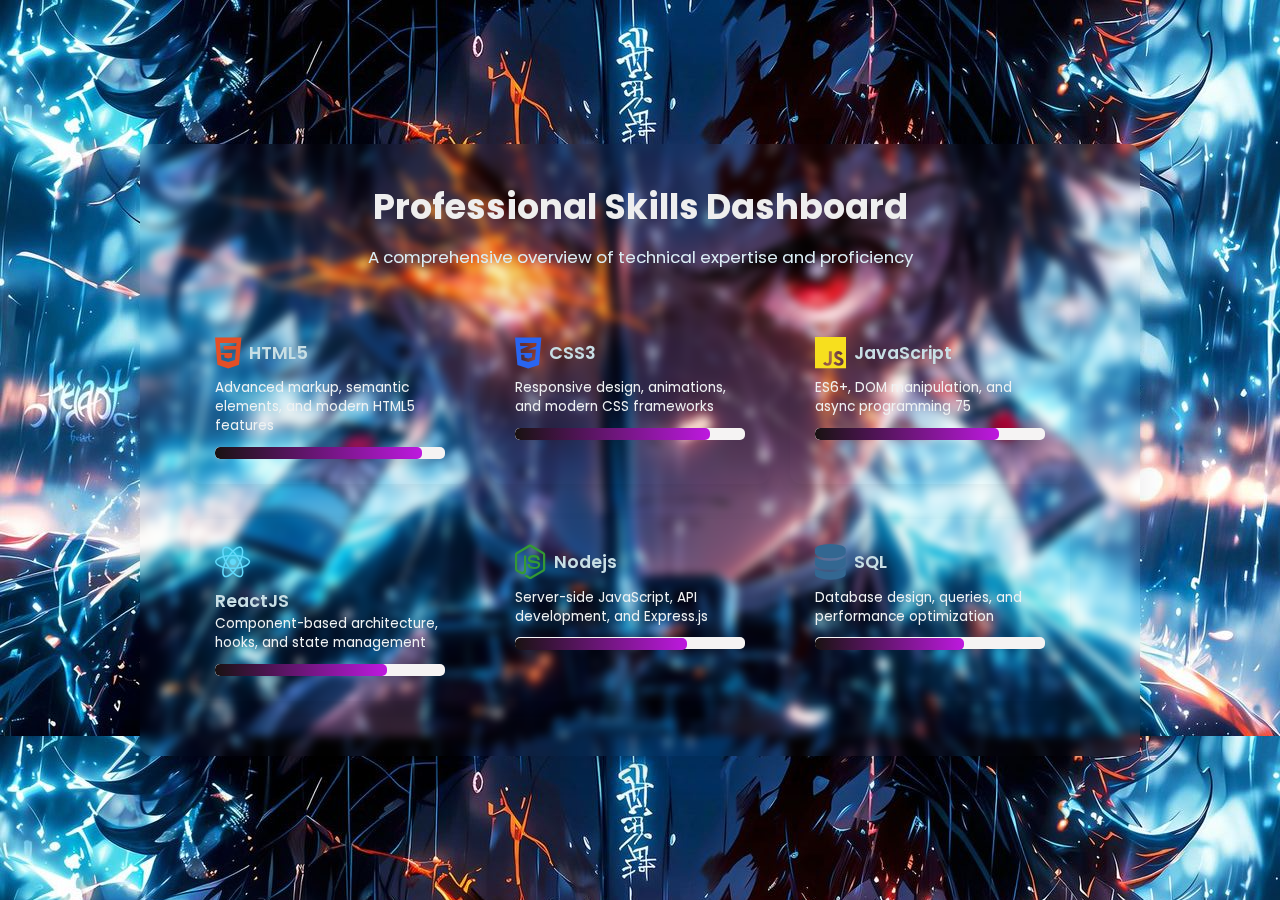
<file: Dashboard/dash.html>
<!DOCTYPE html>
<html lang="en">
  <head>
    <meta charset="UTF-8" />
    <meta name="viewport" content="width=device-width, initial-scale=1.0" />
    <title>Dynamic Skill Dashboard</title>
    <link rel="stylesheet"href="https://cdnjs.cloudflare.com/ajax/libs/font-awesome/6.7.2/css/all.min.css"integrity="sha512-Evv84Mr4kqVGRNSgIGL/F/aIDqQb7xQ2vcrdIwxfjThSH8CSR7PBEakCr51Ck+w+/U6swU2Im1vVX0SVk9ABhg=="crossorigin="anonymous"referrerpolicy="no-referrer"/>
    <link rel="preconnect" href="https://fonts.googleapis.com" />
    <link rel="preconnect" href="https://fonts.gstatic.com" crossorigin />
    <link href="https://fonts.googleapis.com/css2?family=Poppins:ital,wght@0,100;0,200;0,300;0,400;0,500;0,600;0,700;0,800;0,900;1,100;1,200;1,300;1,400;1,500;1,600;1,700;1,800;1,900&display=swap"rel="stylesheet"/>
    <link rel="stylesheet" href="dash.css" />
  </head>
  <body>
    <div class="container">
      <div class="header">
        <h1>Professional Skills Dashboard</h1>
        <p class="subtitle">
          A comprehensive overview of technical expertise and proficiency
        </p>
      </div>
      <div class="skills-section">
        <div class="skill-container">
          <div class="skill-header">
            <i class="fa-brands fa-html5"></i>
            <h3 class="skill-title">HTML5</h3>
          </div>
          <p class="skill-description">
            Advanced markup, semantic elements, and modern HTML5 features
          </p>
          <div class="skill-bar">
            <div class="skill-progress" data-percent="90">
              <span class="percent">90%</span>
            </div>
          </div>
        </div>

        <div class="skill-container">
          <div class="skill-header">
            <i class="fab fa-css3-alt"></i>
            <h3 class="skill-title">CSS3</h3>
          </div>
          <p class="skill-description">
            Responsive design, animations, and modern CSS frameworks
          </p>
          <div class="skill-bar">
            <div class="skill-progress" data-percent="85">
              <span class="percent">85%</span>
            </div>
          </div>
        </div>
        <div class="skill-container">
          <div class="skill-header">
            <i class="fab fa-js"></i>
            <h3 class="skill-title">JavaScript</h3>
          </div>
          <p class="skill-description">
            ES6+, DOM manipulation, and async programming 75
          </p>
          <div class="skill-bar">
            <div class="skill-progress" data-percent="80">
              <span class="percent">80%</span>
            </div>
          </div>
        </div>

        <div class="skill-container">
          <div class="skill-header">
            <i class="fab fa-react"></i>
          </div>
          <h3 class="skill-title">ReactJS</h3>
          <p class="skill-description">
            Component-based architecture, hooks, and state management
          </p>
          <div class="skill-bar">
            <div class="skill-progress" data-percent="75">
              <span class="percent">75%</span>
            </div>
          </div>
        </div>

        <div class="skill-container">
          <div class="skill-header">
            <i class="fab fa-node-js"></i>
            <h3 class="skill-title">Nodejs</h3>
          </div>
          <p class="skill-description">
            Server-side JavaScript, API development, and Express.js
          </p>
          <div class="skill-bar">
            <div class="skill-progress" data-percent="75">
              <span class="percent">75%</span>
            </div>
          </div>
        </div>

        <div class="skill-container">
          <div class="skill-header">
            <i class="fas fa-database"></i>
            <h3 class="skill-title">SQL</h3>
          </div>
          <p class="skill-description">
            Database design, queries, and performance optimization
          </p>
          <div class="skill-bar">
            <div class="skill-progress" data-percent="65">
              <span class="percent">65%</span>
            </div>
          </div>
        </div>
      </div>
    </div>
  
    <script src="dash.js"></script>
  </body>
</html>
</file>
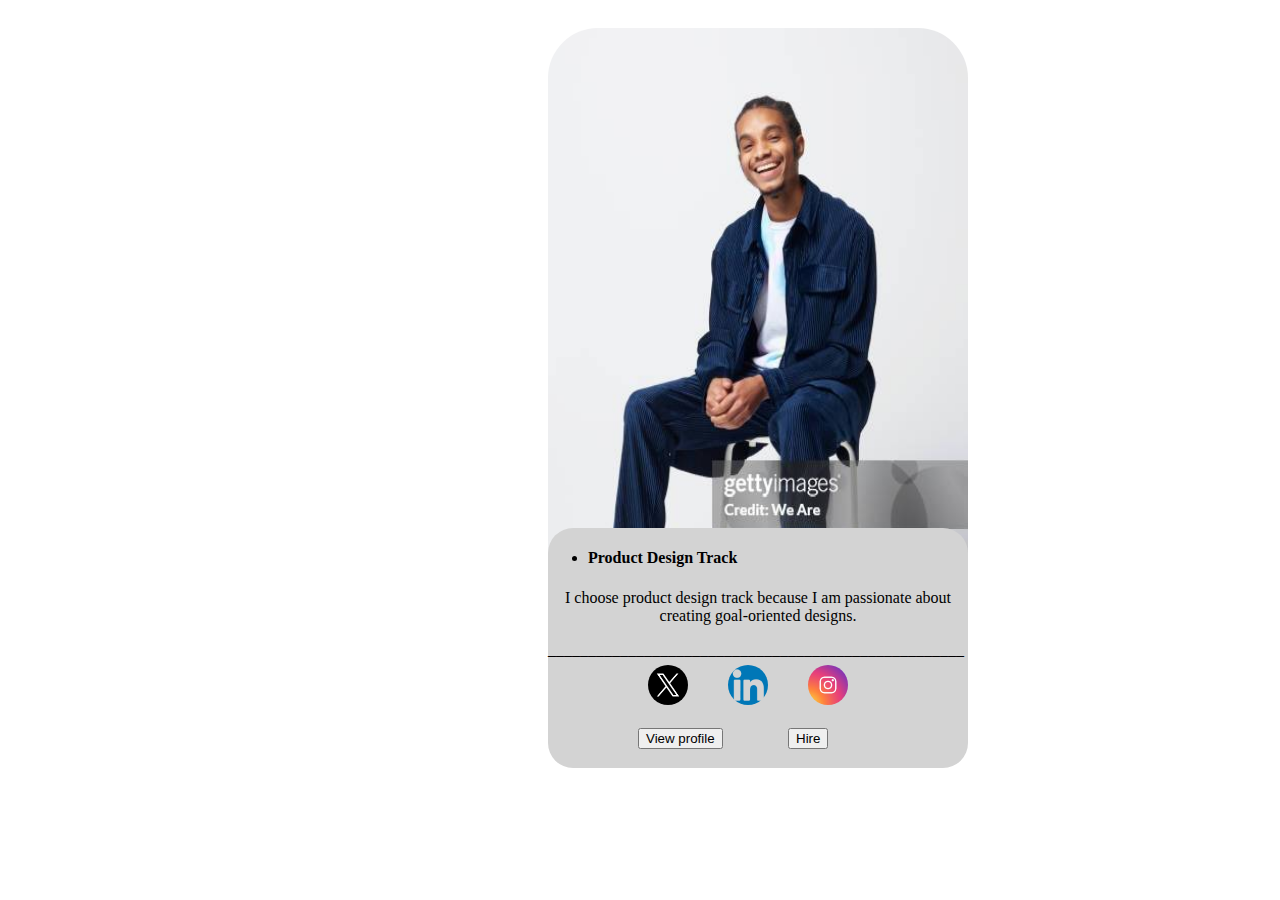
<file: small web/10.html>
<!DOCTYPE html>
<html lang="en">
  <head>
    <meta charset="UTF-8" />
    <meta name="viewport" content="width=device-width, initial-scale=1.0" />
    <title>Document</title>
    <link rel="stylesheet" href="./10.css" />
  </head>
  <body>
    <div class="container">
      <div class="static">
        <img src="./person sitting.jpg" height="600" alt="" />
        <div class="position">
          <ul>
            <h4><li>Product Design Track</li></h4>
          </ul>
          <p>
            <center>
              I choose product design track because I am passionate about
              creating goal-oriented designs.
            </center>
          </p>
          <p>____________________________________________________</p>
          <div class="logo">
            <img src="./twitter1.avif" alt="" />
          </div>

          <div class="insta">
            <a href="https://www.instagram.com/"> </a>
            <img src="./instagram-logo_1199-122.avif" />
          </div>
          <div class="linkdin">
            <img src="./linkdin logo.png" alt="" />
          </div>
          <div class="button">
            <button>View profile</button>
          </div>
          <div class="Hire">
            <button>Hire</button>
          </div>
        </div>
      </div>
    </div>
  </body>
</html>
</file>
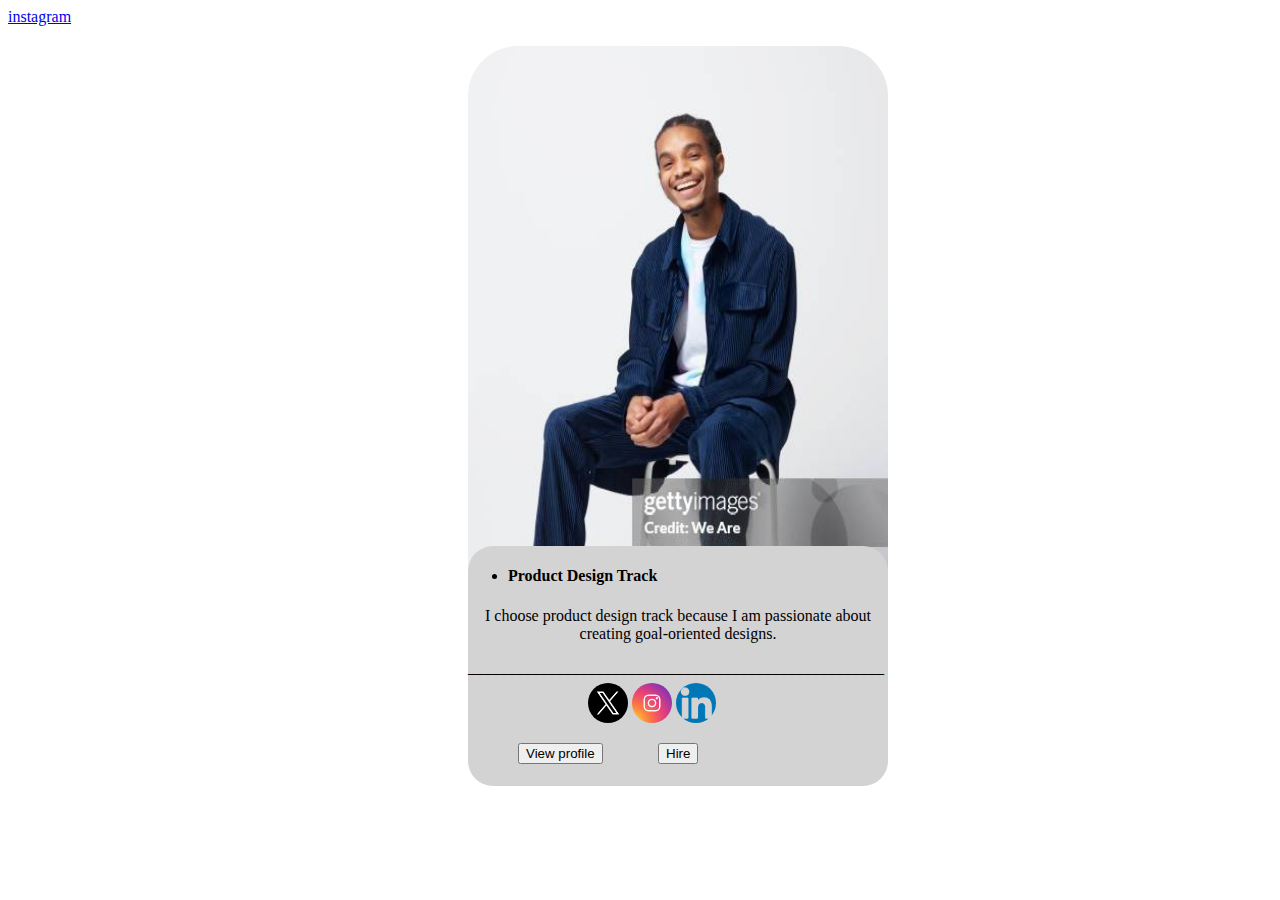
<file: small web/small web work.html>
<!DOCTYPE html>
<html lang="en">
  <head>
    <meta charset="UTF-8" />
    <meta name="viewport" content="width=device-width, initial-scale=1.0" />
    <title>Document</title>
    <link rel="stylesheet" href="./small web work.css" />
    <a href="https://www.instagram.com/">instagram</a>
  </head>
  <body>
    <div class="container">
      <div class="static">
        <img src="./person sitting.jpg" height="600" alt="" />
        <div class="position">
          <ul>
            <h4><li>Product Design Track</li></h4>
          </ul>
          <p>
            <center>
              I choose product design track because I am passionate about
              creating goal-oriented designs.
            </center>
          </p>
          <p>____________________________________________________</p>
          <div class="logo">
            <img src="./twitter1.avif" alt="" />
            <img src="./instagram-logo_1199-122.avif"  alt="" />
            <img src="./linkdin logo.png" alt="" />
            <div class="button">
              <button>View profile</button>
            </div>
            <div class="Hire">
              <button>Hire</button>
            </div>
          </div>
        </div>
      </div>

  </body>
</html>
</file>
<file: Dashboard/dash.css>
* {
    margin: 0;
    padding: 0;
    box-sizing: border-box;
    font-family: "Poppins", sans-serif;
}
body {
    min-height: 100vh;
    display: flex;
    justify-content: center;
    align-items: center;
    background: #000000;
    padding: 20px;
    overflow-x: hidden;
    background-image: url(image.png);
}
.container {
    width: 100%;
    
    padding: 15px;
    border-radius: 12px;
    box-shadow: 0 15px 30px rgba(0, 0, 0, 0.08);
    backdrop-filter: blur(5px);
}
.header {
    text-align: center;
    margin-bottom: 30px;
    padding: 0 15px;
}
h1 {
    color: #eeeeee;
    margin-bottom: 12px;
    font-size: 1.5em;
    font-weight: 700;
    line-height: 1.3;
}
.subtitle {
    color: #daeef5;
    font-size: 0.9em;
    line-height: 1.5;
}
/* Layout skills */
.skills-section {
    display: flex;
    flex-wrap: wrap;
    gap: 20px;
    padding: 0 10px;
}
.skill-container {
    width: 100%;
    padding: 15px;
    border-radius: 12px;
    box-shadow: 0 5px 15px rgba(0, 0, 0, 0.05);
    transition: transform 0.3s ease, box-shadow 0.3s ease;
    margin-bottom: 15px;
    backdrop-filter: blur(1000px);
}
.skill-container:hover {
    transform: translateY(-5px);
    box-shadow: 0 8px 20px rgba(38, 34, 34, 0.1);
    cursor: pointer;
}
.skill-header {
    display: flex;
    align-items: center;
    margin-bottom: 8px;
}
.skill-header i {
    font-size: 2.2em;
    margin-right: 8px;
    min-width: 20px;
}
.skill-title {
    color: #c8dfe5;
    font-size: 1.1em;
    font-weight: 600;

}
.skill-description {
    color: #eff2f3;
    font-size: 0.85em;
    margin-bottom: 12px;
    line-height: 1.4;
}
.skill-bar {
    width: 100%;
    height: 12px;
    background: #f5f3f3;
    border-radius: 5px;
    overflow: hidden;
    position: relative;
}
.skill-progress {
    width: 0%;
    height: 100%;
    background: linear-gradient(90deg, #191212, #be19df);
    border-radius: 5px;
    position: relative;
    transition: width 1.5s cubic-bezier(0.4, 0, 0.2, 1);
}
.percent {
    position: absolute;
    right: 0;
    top: -20px;
    color: #2d3436;
    font-weight: 600;
    font-size: 0.85em;
}
/* Icon Colors */
.fa-html5 {
    color: #e34f26;
}
.fa-css3-alt {
    color: #2965f1;
}
.fa-js {
    color: #f7df1e;
}
.fa-react {
    color: #61dafb;
}
.fa-node-js {
    color: #339933;
}
.fa-database {
    color: #336791;
}
.skill-progress.animate {
    animation: fillBar 1.5s cubic-bezier(0.4, 0, 0.2, 1) forwards;
}
@keyframes fillBar {
    from {
      width: 0%;
    }
    to {
      width: var(--percent);
    }
}
/*  Small tablets (480px and up) */
@media screen and (min-width: 480px) {
    .container {
        padding: 25px;
    }
    h1 {
        font-size: 2em;
    }
    .subtitle {
        font-size: 1em;
    }
    .skill-container {
        padding: 25px;
    }
}
/* Tablets (768px and up) */
@media screen and (min-width: 768px) {
    body {
        padding: 30px;
    }
    .container {
        width: 90%;
        max-width: 1000px;
        padding: 35px;
    }
    .header {
        margin-bottom: 40px;
    }
    h1 {
        font-size: 2.2em;
        margin-bottom: 15px;
    }
    .subtitle {
        font-size: 1.05em;
        max-width: 600px;
        margin: 0 auto;
    }
    .skill-section {
        padding: 0;
        gap: 25px;
    }
    .skill-container {
        width: calc(50%-12.5px);
    }
    .skill-bar i {
        font-size: 1.4em;
    }
}
/*  Desktop (1024px and up)  */
@media screen and (min-width: 1024px) {
    body {
        padding: 40px;
    }
    .container {
        padding: 40px;
    }
    .skill-container {
        width: calc(33.333% - 20px);
    }
}
</file>
<file: small web/10.css>
div {
  background-color: grey;
  height: 00px;
  width: 400px;
  position: relative;
  right: -340px;
}
img {
  height: 700px;
  width: 420px;
  position: relative;
  border-radius: 50px;
  top: 20px;
  left: -140px;
}
.position {
  height: 240px;
  width: 420px;
  position: absolute;
  bottom: 20px;
  background-color: lightgrey;
  top: 520px;
  left: -140px;
  border-radius: 25px;
  align-items: center;
}
.position > ul > h4 > li {
  color: black;
}
.logo > img {
  height: 40px;
  width: 40px;
  left: -240px;
  top: -10px;
}

.insta > img {
  height: 40px;
  width: 40px;
  left: -80px;
  top: -10px;
}
.linkdin > img {
  height: 40px;
  width: 40px;
  left: -160px;
  top: -10px;
}
.button {
  position: absolute;
  top: 200px;
  right: -70px;
}
.Hire {
  position: absolute;
  top: 200px;
  right: -220px;
}
</file>
<file: small web/small web work.css>
div {
  background-color: grey;
  height: 00px;
  width: 400px;
  position: relative;
  right: -300px;
}
img {
  height: 700px;
  width: 420px;
  position: relative;
  border-radius: 50px;
  top: 20px;
  left: -140px;
}
.position {
  height: 240px;
  width: 420px;
  position: absolute;
  bottom: 20px;
  background-color: lightgrey;
  top: 520px;
  left: -140px;
  border-radius: 25px;
  align-items: center;
}
.position > ul > h4 > li {
  color: black;
}
/* .logo{
    display: flex;
    flex-direction: row;
    justify-content: space-between;
} */

.logo > img {
  height: 40px;
  width: 40px;
  left: -180px;
  top: -10px;
}

.button {
  position: absolute;
  top: 50px;
  right: 250px;
}
.Hire {
  position: absolute;
  top: 50px;
  right: 110px;
}
</file>
